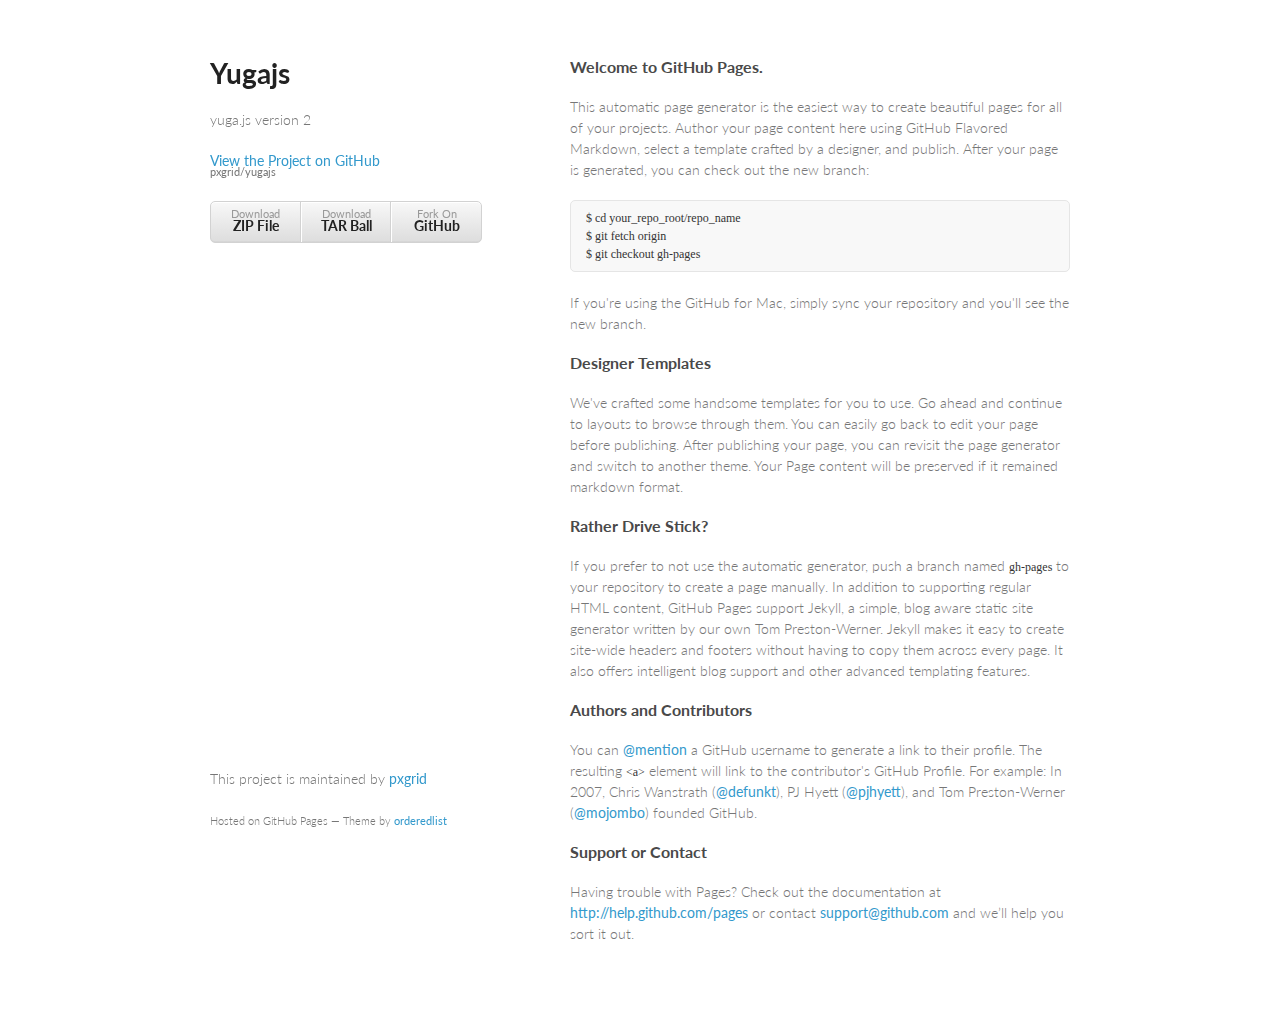
<file: index.html>
<!doctype html>
<html>
  <head>
    <meta charset="utf-8">
    <meta http-equiv="X-UA-Compatible" content="chrome=1">
    <title>Yugajs by pxgrid</title>
    
    <link rel="stylesheet" href="stylesheets/styles.css">
    <link rel="stylesheet" href="stylesheets/pygment_trac.css">
    <meta name="viewport" content="width=device-width, initial-scale=1, user-scalable=no">
    <!--[if lt IE 9]>
    <script src="//html5shiv.googlecode.com/svn/trunk/html5.js"></script>
    <![endif]-->
  </head>
  <body>
    <div class="wrapper">
      <header>
        <h1>Yugajs</h1>
        <p>yuga.js version 2</p>
        <p class="view"><a href="https://github.com/pxgrid/yugajs">View the Project on GitHub <small>pxgrid/yugajs</small></a></p>
        <ul>
          <li><a href="https://github.com/pxgrid/yugajs/zipball/master">Download <strong>ZIP File</strong></a></li>
          <li><a href="https://github.com/pxgrid/yugajs/tarball/master">Download <strong>TAR Ball</strong></a></li>
          <li><a href="https://github.com/pxgrid/yugajs">Fork On <strong>GitHub</strong></a></li>
        </ul>
      </header>
      <section>
        <h3>Welcome to GitHub Pages.</h3>

<p>This automatic page generator is the easiest way to create beautiful pages for all of your projects. Author your page content here using GitHub Flavored Markdown, select a template crafted by a designer, and publish. After your page is generated, you can check out the new branch:</p>

<pre><code>$ cd your_repo_root/repo_name
$ git fetch origin
$ git checkout gh-pages
</code></pre>

<p>If you're using the GitHub for Mac, simply sync your repository and you'll see the new branch.</p>

<h3>Designer Templates</h3>

<p>We've crafted some handsome templates for you to use. Go ahead and continue to layouts to browse through them. You can easily go back to edit your page before publishing. After publishing your page, you can revisit the page generator and switch to another theme. Your Page content will be preserved if it remained markdown format.</p>

<h3>Rather Drive Stick?</h3>

<p>If you prefer to not use the automatic generator, push a branch named <code>gh-pages</code> to your repository to create a page manually. In addition to supporting regular HTML content, GitHub Pages support Jekyll, a simple, blog aware static site generator written by our own Tom Preston-Werner. Jekyll makes it easy to create site-wide headers and footers without having to copy them across every page. It also offers intelligent blog support and other advanced templating features.</p>

<h3>Authors and Contributors</h3>

<p>You can <a href="https://github.com/blog/821" class="user-mention">@mention</a> a GitHub username to generate a link to their profile. The resulting <code>&lt;a&gt;</code> element will link to the contributor's GitHub Profile. For example: In 2007, Chris Wanstrath (<a href="https://github.com/defunkt" class="user-mention">@defunkt</a>), PJ Hyett (<a href="https://github.com/pjhyett" class="user-mention">@pjhyett</a>), and Tom Preston-Werner (<a href="https://github.com/mojombo" class="user-mention">@mojombo</a>) founded GitHub.</p>

<h3>Support or Contact</h3>

<p>Having trouble with Pages? Check out the documentation at <a href="http://help.github.com/pages">http://help.github.com/pages</a> or contact <a href="mailto:support@github.com">support@github.com</a> and we’ll help you sort it out.</p>
      </section>
      <footer>
        <p>This project is maintained by <a href="https://github.com/pxgrid">pxgrid</a></p>
        <p><small>Hosted on GitHub Pages &mdash; Theme by <a href="https://github.com/orderedlist">orderedlist</a></small></p>
      </footer>
    </div>
    <script src="javascripts/scale.fix.js"></script>
    
  </body>
</html>
</file>
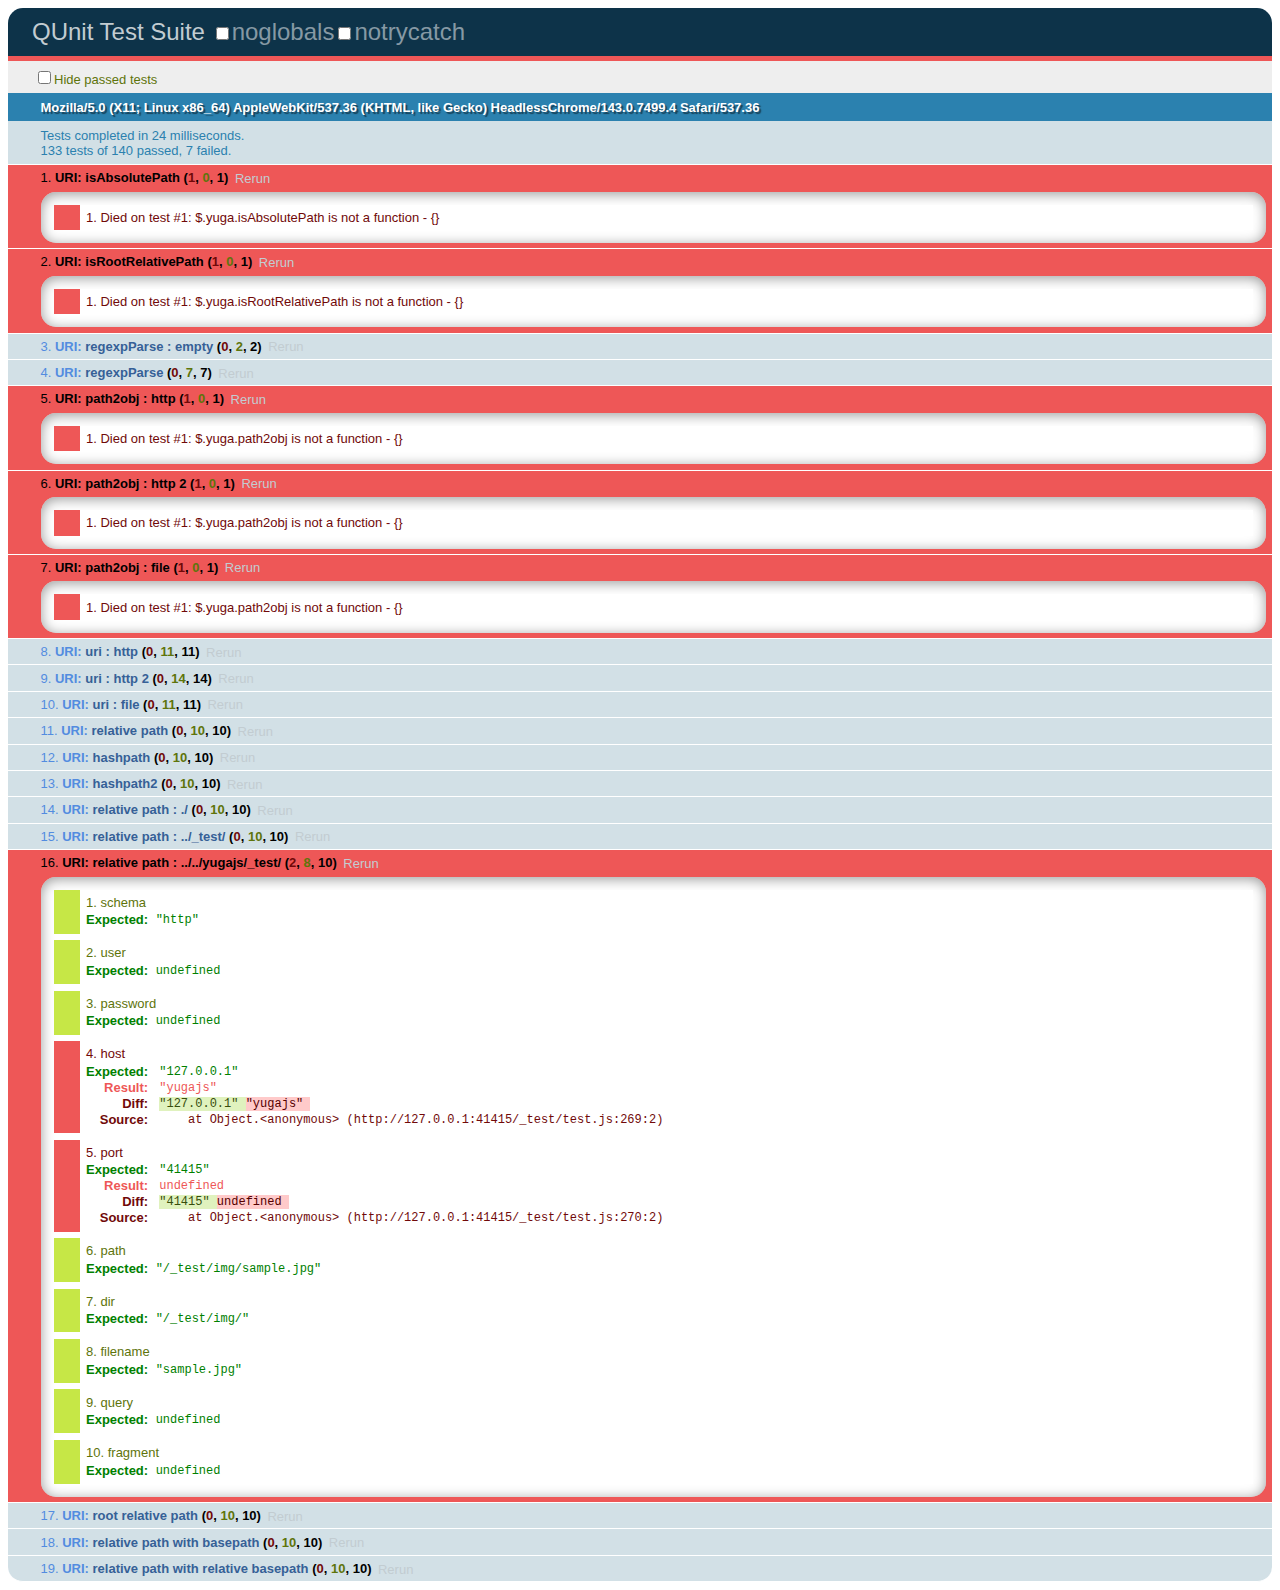
<file: _test/index.html>
<!DOCTYPE html>
<html>
<head>
	<meta charset="UTF-8" />
	<title>QUnit Test Suite</title>
	<link rel="stylesheet" href="qunit/qunit.css" media="screen">
	<script src="qunit/qunit.js"></script>
	<script src="http://ajax.googleapis.com/ajax/libs/jquery/1.7.1/jquery.min.js"></script>
	<script src="../jquery.yuga.js"></script>
	<script src="test.js"></script>
</head>
<body>
	<h1 id="qunit-header">QUnit Test Suite</h1>
	<h2 id="qunit-banner"></h2>
	<div id="qunit-testrunner-toolbar"></div>
	<h2 id="qunit-userAgent"></h2>
	<ol id="qunit-tests"></ol>
	<div id="qunit-fixture">test markup</div>
</body>
</html>
</file>
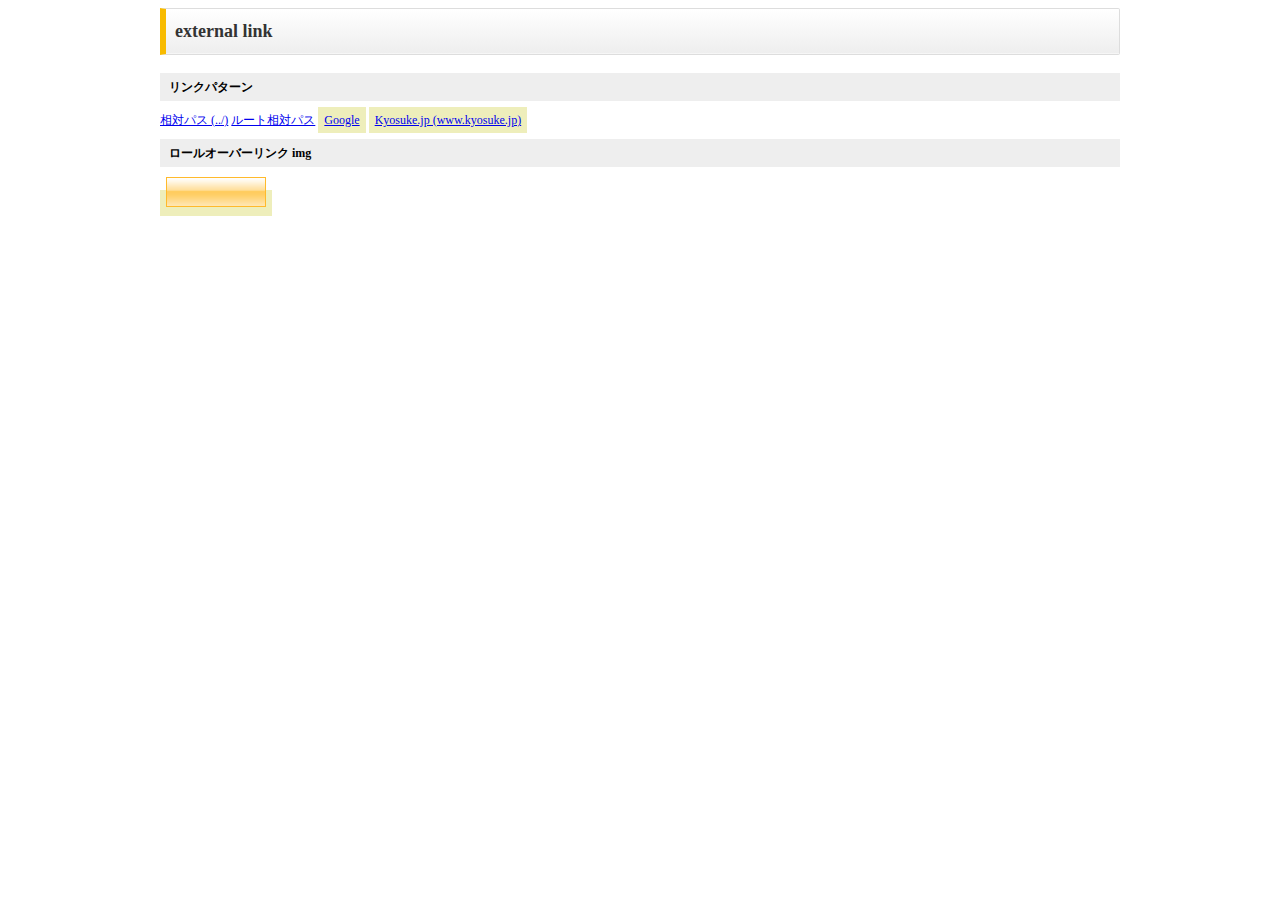
<file: _sample/externallink.html>
<!DOCTYPE html>
<html>
<head>
	<meta charset="utf-8">
	<title>rollover</title>
	<script src="http://ajax.googleapis.com/ajax/libs/jquery/1.7.1/jquery.min.js"></script>
	<script src="../jquery.yuga.js"></script>
	<link rel="stylesheet" href="css/noimg.css">
	<style>
	a.yuga-externalLink {
		background-color: #eeb;
		padding: 0.5em;
	}
	</style>
</head>
<body>
<div class="mod-all">
	<h1 class="mod-h">external link</h1>
	<div id="sample1">
		<h2 class="mod-h2">リンクパターン</h2>
		<a href="../">相対パス (../)</a>
		<a href="/">ルート相対パス</a>
		<a href="http://www.google.co.jp/">Google</a>
		<a href="http://www.kyosuke.jp/">Kyosuke.jp (www.kyosuke.jp)</a>
	<!-- /#sample1 --></div>
	<div id="sample2">
		<h2 class="mod-h2">ロールオーバーリンク img</h2>
		<a href="http://www.google.co.jp/">
			<img src="img/btn.png" width="100" height="30" alt="Google" class="roll">
		</a>
	<!-- /#sample2 --></div>

<!-- /.mod-all --></div>
<script>
$('#sample1 a').yugaExternalLink();
$('#sample2 .roll').yugaRollover();
$('#sample2 a').yugaExternalLink();
</script>
</body>
</html>
</file>
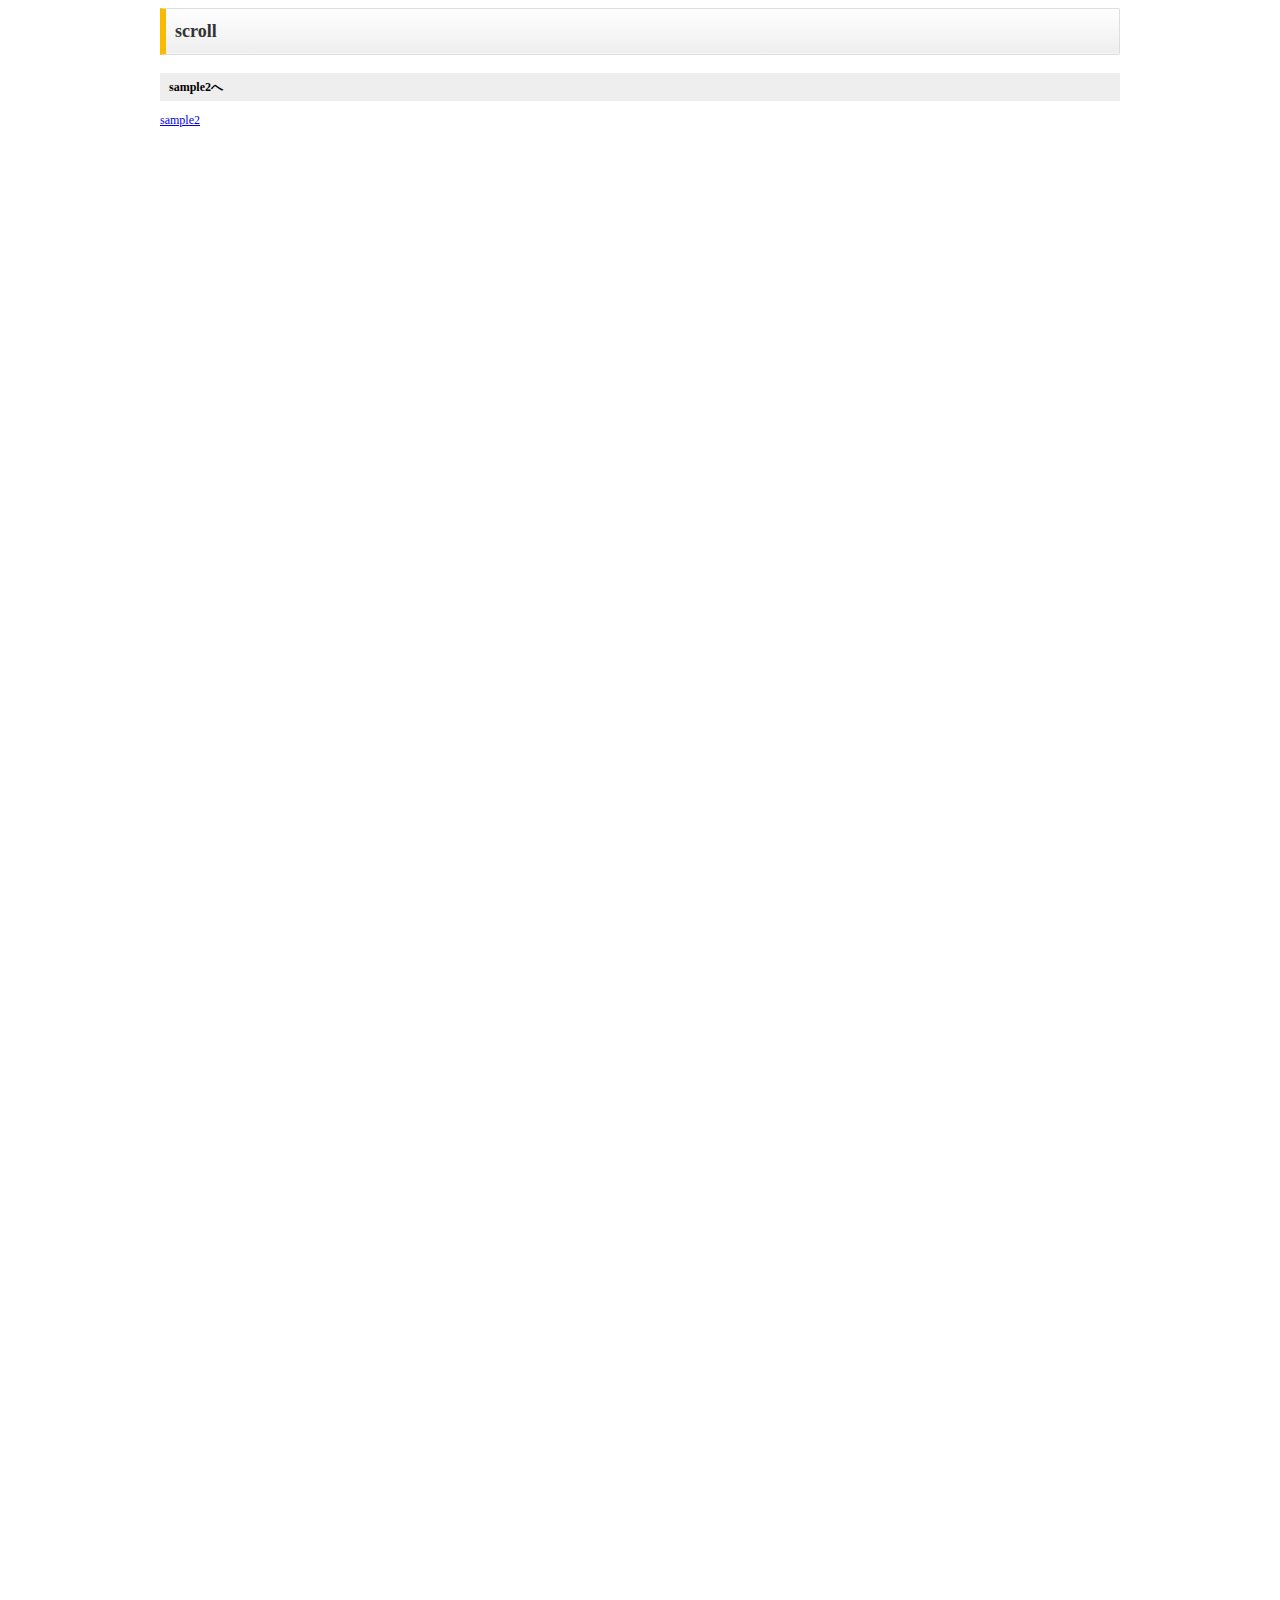
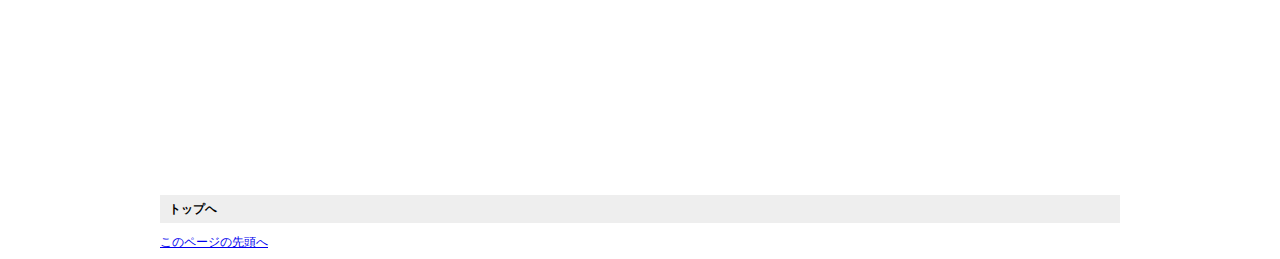
<file: _sample/scroll.html>
<!DOCTYPE html>
<html>
<head>
	<meta charset="utf-8">
	<title>rollover</title>
	<script src="http://ajax.googleapis.com/ajax/libs/jquery/1.7.1/jquery.min.js"></script>
	<script src="../jquery.yuga.js"></script>
	<link rel="stylesheet" href="css/noimg.css">
</head>
<body>
<div class="mod-all" id="top">
	<h1 class="mod-h">scroll</h1>
	<div id="sample1">
		<h2 class="mod-h2">sample2へ</h2>
		<a href="#sample2">sample2</a>
	<!-- /#sample1 --></div>
	<br>
	<br>
	<br>
	<br>
	<br>
	<br>
	<br>
	<br>
	<br>
	<br>
	<br>
	<br>
	<br>
	<br>
	<br>
	<br>
	<br>
	<br>
	<br>
	<br>
	<br>
	<br>
	<br>
	<br>
	<br>
	<br>
	<br>
	<br>
	<br>
	<br>
	<br>
	<br>
	<br>
	<br>
	<br>
	<br>
	<br>
	<br>
	<br>
	<br>
	<br>
	<br>
	<br>
	<br>
	<br>
	<br>
	<br>
	<br>
	<br>
	<br>
	<br>
	<br>
	<br>
	<br>
	<br>
	<br>
	<br>
	<br>
	<br>
	<br>
	<br>
	<br>
	<br>
	<br>
	<br>
	<br>
	<br>
	<br>
	<br>
	<br>
	<br>
	<br>
	<br>
	<br>
	<br>
	<br>
	<br>
	<br>
	<br>
	<br>
	<br>
	<br>
	<br>
	<br>
	<br>
	<br>
	<br>
	<br>
	<br>
	<br>
	<br>
	<br>
	<div id="sample2">
		<h2 class="mod-h2">トップヘ</h2>
		<a href="#top">このページの先頭へ</a>
	<!-- /#sample2 --></div>
	
<!-- /.mod-all --></div>
<script>
$('#sample1 a').yugaScroll();
$('#sample2 a').yugaScroll();

</script>
</body>
</html>
</file>
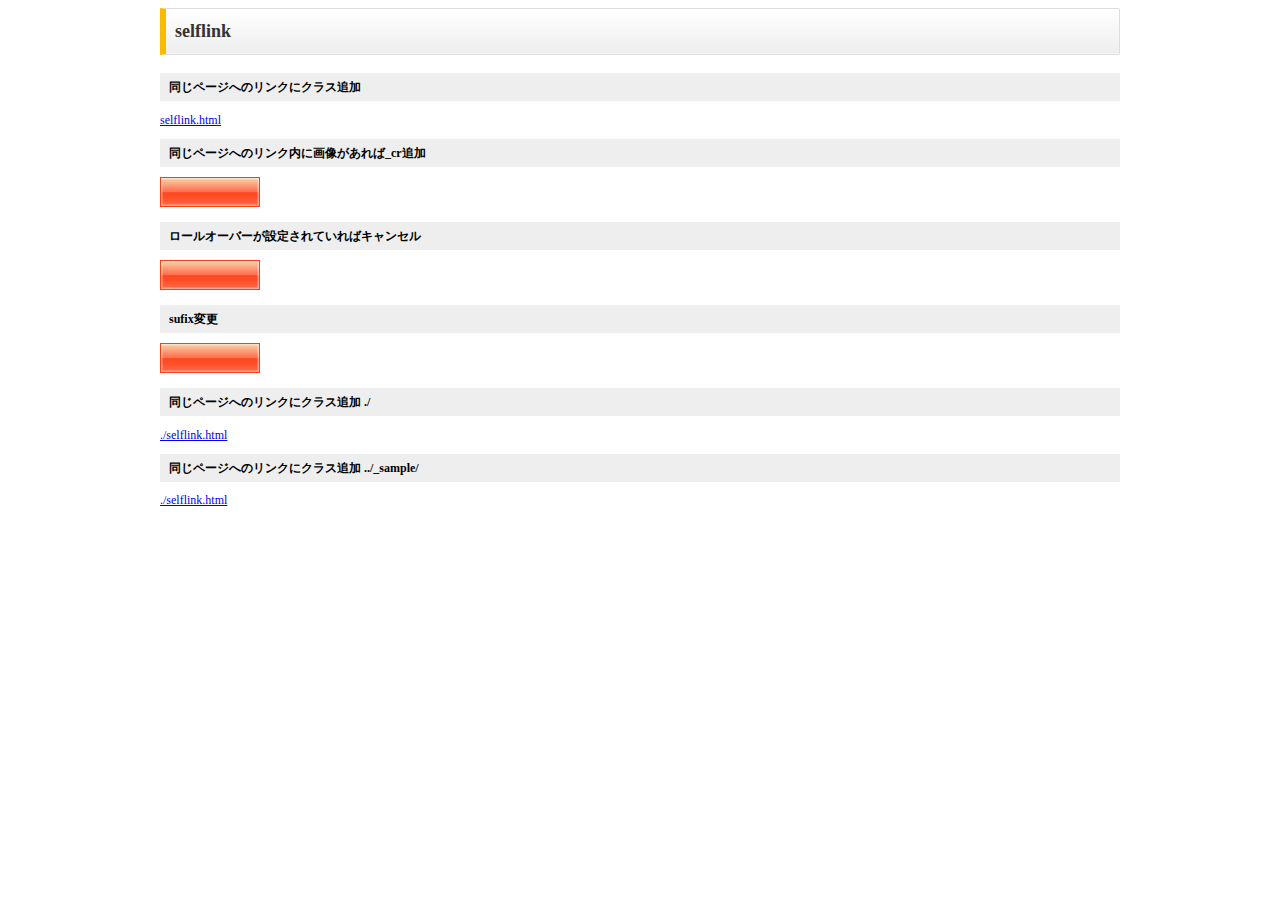
<file: _sample/selflink.html>
<!DOCTYPE html>
<html>
<head>
	<meta charset="utf-8">
	<title>selflink</title>
	<script src="http://ajax.googleapis.com/ajax/libs/jquery/1.7.1/jquery.min.js"></script>
	<script src="../jquery.yuga.js"></script>
	<link rel="stylesheet" href="css/noimg.css">
	<style>
		a.current {
			background-color: #ebb;
			padding: 0.5em;
		}
	</style>
</head>
<body>
<div class="mod-all">
	<h1 class="mod-h">selflink</h1>
	<div id="sample1">
		<h2 class="mod-h2">同じページへのリンクにクラス追加</h2>
		<a href="selflink.html">selflink.html</a>
	<!-- /#sample1 --></div>
	<div id="sample2">
		<h2 class="mod-h2">同じページへのリンク内に画像があれば_cr追加</h2>
		<a href="selflink.html">
			<img src="img/btn.png" width="100" height="30" alt="selflink sample">
		</a>
	<!-- /#sample2 --></div>
	<div id="sample3">
		<h2 class="mod-h2">ロールオーバーが設定されていればキャンセル</h2>
		<a href="selflink.html">
			<img src="img/btn.png" width="100" height="30" alt="selflink sample" class="roll">
		</a>
	<!-- /#sample3 --></div>
	<div id="sample4">
		<h2 class="mod-h2">sufix変更</h2>
		<a href="selflink.html">
			<img src="img/btn.png" width="100" height="30" alt="selflink sample">
		</a>
	<!-- /#sample4 --></div>
	<div id="sample5">
		<h2 class="mod-h2">同じページへのリンクにクラス追加 ./</h2>
		<a href="./selflink.html">./selflink.html</a>
	<!-- /#sample5 --></div>
	<div id="sample6">
		<h2 class="mod-h2">同じページへのリンクにクラス追加 ../_sample/</h2>
		<a href="../_sample/selflink.html">./selflink.html</a>
	<!-- /#sample6 --></div>
<!-- /.mod-all --></div>
<script>
$('#sample1 a').yugaSelflink();
$('#sample2 a').yugaSelflink();
$('#sample3 .roll').yugaRollover();
$('#sample3 a').yugaSelflink();

$('#sample4 a').yugaSelflink({
	suffix: '_on'
});
$('#sample5 a').yugaSelflink();
$('#sample6 a').yugaSelflink();
</script>
</body>
</html>
</file>
<file: stylesheets/styles.css>
@import url(https://fonts.googleapis.com/css?family=Lato:300italic,700italic,300,700);

body {
  padding:50px;
  font:14px/1.5 Lato, "Helvetica Neue", Helvetica, Arial, sans-serif;
  color:#777;
  font-weight:300;
}

h1, h2, h3, h4, h5, h6 {
  color:#222;
  margin:0 0 20px;
}

p, ul, ol, table, pre, dl {
  margin:0 0 20px;
}

h1, h2, h3 {
  line-height:1.1;
}

h1 {
  font-size:28px;
}

h2 {
  color:#393939;
}

h3, h4, h5, h6 {
  color:#494949;
}

a {
  color:#39c;
  font-weight:400;
  text-decoration:none;
}

a small {
  font-size:11px;
  color:#777;
  margin-top:-0.6em;
  display:block;
}

.wrapper {
  width:860px;
  margin:0 auto;
}

blockquote {
  border-left:1px solid #e5e5e5;
  margin:0;
  padding:0 0 0 20px;
  font-style:italic;
}

code, pre {
  font-family:Monaco, Bitstream Vera Sans Mono, Lucida Console, Terminal;
  color:#333;
  font-size:12px;
}

pre {
  padding:8px 15px;
  background: #f8f8f8;  
  border-radius:5px;
  border:1px solid #e5e5e5;
  overflow-x: auto;
}

table {
  width:100%;
  border-collapse:collapse;
}

th, td {
  text-align:left;
  padding:5px 10px;
  border-bottom:1px solid #e5e5e5;
}

dt {
  color:#444;
  font-weight:700;
}

th {
  color:#444;
}

img {
  max-width:100%;
}

header {
  width:270px;
  float:left;
  position:fixed;
}

header ul {
  list-style:none;
  height:40px;
  
  padding:0;
  
  background: #eee;
  background: -moz-linear-gradient(top, #f8f8f8 0%, #dddddd 100%);
  background: -webkit-gradient(linear, left top, left bottom, color-stop(0%,#f8f8f8), color-stop(100%,#dddddd));
  background: -webkit-linear-gradient(top, #f8f8f8 0%,#dddddd 100%);
  background: -o-linear-gradient(top, #f8f8f8 0%,#dddddd 100%);
  background: -ms-linear-gradient(top, #f8f8f8 0%,#dddddd 100%);
  background: linear-gradient(top, #f8f8f8 0%,#dddddd 100%);
  
  border-radius:5px;
  border:1px solid #d2d2d2;
  box-shadow:inset #fff 0 1px 0, inset rgba(0,0,0,0.03) 0 -1px 0;
  width:270px;
}

header li {
  width:89px;
  float:left;
  border-right:1px solid #d2d2d2;
  height:40px;
}

header ul a {
  line-height:1;
  font-size:11px;
  color:#999;
  display:block;
  text-align:center;
  padding-top:6px;
  height:40px;
}

strong {
  color:#222;
  font-weight:700;
}

header ul li + li {
  width:88px;
  border-left:1px solid #fff;
}

header ul li + li + li {
  border-right:none;
  width:89px;
}

header ul a strong {
  font-size:14px;
  display:block;
  color:#222;
}

section {
  width:500px;
  float:right;
  padding-bottom:50px;
}

small {
  font-size:11px;
}

hr {
  border:0;
  background:#e5e5e5;
  height:1px;
  margin:0 0 20px;
}

footer {
  width:270px;
  float:left;
  position:fixed;
  bottom:50px;
}

@media print, screen and (max-width: 960px) {
  
  div.wrapper {
    width:auto;
    margin:0;
  }
  
  header, section, footer {
    float:none;
    position:static;
    width:auto;
  }
  
  header {
    padding-right:320px;
  }
  
  section {
    border:1px solid #e5e5e5;
    border-width:1px 0;
    padding:20px 0;
    margin:0 0 20px;
  }
  
  header a small {
    display:inline;
  }
  
  header ul {
    position:absolute;
    right:50px;
    top:52px;
  }
}

@media print, screen and (max-width: 720px) {
  body {
    word-wrap:break-word;
  }
  
  header {
    padding:0;
  }
  
  header ul, header p.view {
    position:static;
  }
  
  pre, code {
    word-wrap:normal;
  }
}

@media print, screen and (max-width: 480px) {
  body {
    padding:15px;
  }
  
  header ul {
    display:none;
  }
}

@media print {
  body {
    padding:0.4in;
    font-size:12pt;
    color:#444;
  }
}
</file>
<file: stylesheets/pygment_trac.css>
.highlight  { background: #ffffff; }
.highlight .c { color: #999988; font-style: italic } /* Comment */
.highlight .err { color: #a61717; background-color: #e3d2d2 } /* Error */
.highlight .k { font-weight: bold } /* Keyword */
.highlight .o { font-weight: bold } /* Operator */
.highlight .cm { color: #999988; font-style: italic } /* Comment.Multiline */
.highlight .cp { color: #999999; font-weight: bold } /* Comment.Preproc */
.highlight .c1 { color: #999988; font-style: italic } /* Comment.Single */
.highlight .cs { color: #999999; font-weight: bold; font-style: italic } /* Comment.Special */
.highlight .gd { color: #000000; background-color: #ffdddd } /* Generic.Deleted */
.highlight .gd .x { color: #000000; background-color: #ffaaaa } /* Generic.Deleted.Specific */
.highlight .ge { font-style: italic } /* Generic.Emph */
.highlight .gr { color: #aa0000 } /* Generic.Error */
.highlight .gh { color: #999999 } /* Generic.Heading */
.highlight .gi { color: #000000; background-color: #ddffdd } /* Generic.Inserted */
.highlight .gi .x { color: #000000; background-color: #aaffaa } /* Generic.Inserted.Specific */
.highlight .go { color: #888888 } /* Generic.Output */
.highlight .gp { color: #555555 } /* Generic.Prompt */
.highlight .gs { font-weight: bold } /* Generic.Strong */
.highlight .gu { color: #800080; font-weight: bold; } /* Generic.Subheading */
.highlight .gt { color: #aa0000 } /* Generic.Traceback */
.highlight .kc { font-weight: bold } /* Keyword.Constant */
.highlight .kd { font-weight: bold } /* Keyword.Declaration */
.highlight .kn { font-weight: bold } /* Keyword.Namespace */
.highlight .kp { font-weight: bold } /* Keyword.Pseudo */
.highlight .kr { font-weight: bold } /* Keyword.Reserved */
.highlight .kt { color: #445588; font-weight: bold } /* Keyword.Type */
.highlight .m { color: #009999 } /* Literal.Number */
.highlight .s { color: #d14 } /* Literal.String */
.highlight .na { color: #008080 } /* Name.Attribute */
.highlight .nb { color: #0086B3 } /* Name.Builtin */
.highlight .nc { color: #445588; font-weight: bold } /* Name.Class */
.highlight .no { color: #008080 } /* Name.Constant */
.highlight .ni { color: #800080 } /* Name.Entity */
.highlight .ne { color: #990000; font-weight: bold } /* Name.Exception */
.highlight .nf { color: #990000; font-weight: bold } /* Name.Function */
.highlight .nn { color: #555555 } /* Name.Namespace */
.highlight .nt { color: #000080 } /* Name.Tag */
.highlight .nv { color: #008080 } /* Name.Variable */
.highlight .ow { font-weight: bold } /* Operator.Word */
.highlight .w { color: #bbbbbb } /* Text.Whitespace */
.highlight .mf { color: #009999 } /* Literal.Number.Float */
.highlight .mh { color: #009999 } /* Literal.Number.Hex */
.highlight .mi { color: #009999 } /* Literal.Number.Integer */
.highlight .mo { color: #009999 } /* Literal.Number.Oct */
.highlight .sb { color: #d14 } /* Literal.String.Backtick */
.highlight .sc { color: #d14 } /* Literal.String.Char */
.highlight .sd { color: #d14 } /* Literal.String.Doc */
.highlight .s2 { color: #d14 } /* Literal.String.Double */
.highlight .se { color: #d14 } /* Literal.String.Escape */
.highlight .sh { color: #d14 } /* Literal.String.Heredoc */
.highlight .si { color: #d14 } /* Literal.String.Interpol */
.highlight .sx { color: #d14 } /* Literal.String.Other */
.highlight .sr { color: #009926 } /* Literal.String.Regex */
.highlight .s1 { color: #d14 } /* Literal.String.Single */
.highlight .ss { color: #990073 } /* Literal.String.Symbol */
.highlight .bp { color: #999999 } /* Name.Builtin.Pseudo */
.highlight .vc { color: #008080 } /* Name.Variable.Class */
.highlight .vg { color: #008080 } /* Name.Variable.Global */
.highlight .vi { color: #008080 } /* Name.Variable.Instance */
.highlight .il { color: #009999 } /* Literal.Number.Integer.Long */

.type-csharp .highlight .k { color: #0000FF }
.type-csharp .highlight .kt { color: #0000FF }
.type-csharp .highlight .nf { color: #000000; font-weight: normal }
.type-csharp .highlight .nc { color: #2B91AF }
.type-csharp .highlight .nn { color: #000000 }
.type-csharp .highlight .s { color: #A31515 }
.type-csharp .highlight .sc { color: #A31515 }
</file>
<file: _sample/css/noimg.css>
.mod-all{
	max-width: 960px;
	min-width: 320px;
	margin: 0 auto;
	line-height: 1.5;
	font-size: 12px;
}

/**
 * h
 */

.mod-h {
	font-size: 150%;
	padding: 9px;
	border: 1px solid #ddd;
	border-left: 6px solid #f8bb00;
	margin: 0 0 1em;
	border-top-right-radius: 2px;
	border-bottom-right-radius: 2px;
	background-color: #f7f7f7;
	background-image: -webkit-gradient(
		linear,
		left bottom,
		left top,
		color-stop(0, rgb(255,255,255)),
		color-stop(0.02, rgb(238,238,238)),
		color-stop(1, rgb(255,255,255))
	);
	background-image: -moz-linear-gradient(
	    center bottom,
	    rgb(238,238,238) 0%,
	    rgb(255,255,255) 100%
	);
	text-overflow: ellipsis;
	white-space: nowrap;
	overflow: hidden;
	color: #333;
}
	.mod-h .sub{
		font-size: 50%;
		color: #aaa;
		font-weight: normal;
		font-family: Verdana, sans-serif;
	}

.mod-h2{
	border-top: #f8f8f8;
	background: #eee;
	border-bottom: #e7e7e7;
	font-size: 100%;
	padding: 5px 9px;
}

/**
 * box
 */

.mod-box {
	position: relative;
	padding: 1em;
	margin: 0 auto;
	min-width: 200px;
	background-color: #ffe;
	border:1px solid #eee;
	-webkit-box-shadow: 0 1px 2px rgba(0, 0, 0, 0.1), inset 0 0 50px rgba(0, 0, 0, 0.04);
	-moz-box-shadow: 0 1px 2px rgba(0, 0, 0, 0.1), inset 0 0 50px rgba(0, 0, 0, 0.04);
	box-shadow: 0 1px 2px rgba(0, 0, 0, 0.1), inset 0 0 50px rgba(0, 0, 0, 0.04);
}
	.mod-box:before,
	.mod-box:after {
		position: absolute;
		width: 200px;
		height: 10px;
		content: ' ';
		bottom: 12px;
		background: transparent;
		-webkit-box-shadow: 0 6px 12px rgba(0, 0, 0, 0.3);
		-moz-box-shadow: 0 6px 12px rgba(0, 0, 0, 0.3);
		box-shadow: 0 6px 12px rgba(0, 0, 0, 0.3);
		z-index: -1;
	}
	.mod-box:before {
		left: 12px;
		-webkit-transform: skew(-5deg) rotate(-5deg);
		-moz-transform: skew(-5deg) rotate(-5deg);
		-ms-transform: skew(-5deg) rotate(-5deg);
		-o-transform: skew(-5deg) rotate(-5deg);
		transform: skew(-5deg) rotate(-5deg);
	}
	.mod-box:after {
		right: 12px;
		-webkit-transform: skew(5deg) rotate(5deg);
		-moz-transform: skew(5deg) rotate(5deg);
		-ms-transform: skew(5deg) rotate(5deg);
		-o-transform: skew(5deg) rotate(5deg);
		transform: skew(5deg) rotate(5deg);
	}
</file>
<file: _test/qunit/qunit.css>
/**
 * QUnit v1.3.0pre - A JavaScript Unit Testing Framework
 *
 * http://docs.jquery.com/QUnit
 *
 * Copyright (c) 2011 John Resig, Jörn Zaefferer
 * Dual licensed under the MIT (MIT-LICENSE.txt)
 * or GPL (GPL-LICENSE.txt) licenses.
 */

/** Font Family and Sizes */

#qunit-tests, #qunit-header, #qunit-banner, #qunit-testrunner-toolbar, #qunit-userAgent, #qunit-testresult {
	font-family: "Helvetica Neue Light", "HelveticaNeue-Light", "Helvetica Neue", Calibri, Helvetica, Arial, sans-serif;
}

#qunit-testrunner-toolbar, #qunit-userAgent, #qunit-testresult, #qunit-tests li { font-size: small; }
#qunit-tests { font-size: smaller; }


/** Resets */

#qunit-tests, #qunit-tests ol, #qunit-header, #qunit-banner, #qunit-userAgent, #qunit-testresult {
	margin: 0;
	padding: 0;
}


/** Header */

#qunit-header {
	padding: 0.5em 0 0.5em 1em;

	color: #8699a4;
	background-color: #0d3349;

	font-size: 1.5em;
	line-height: 1em;
	font-weight: normal;

	border-radius: 15px 15px 0 0;
	-moz-border-radius: 15px 15px 0 0;
	-webkit-border-top-right-radius: 15px;
	-webkit-border-top-left-radius: 15px;
}

#qunit-header a {
	text-decoration: none;
	color: #c2ccd1;
}

#qunit-header a:hover,
#qunit-header a:focus {
	color: #fff;
}

#qunit-banner {
	height: 5px;
}

#qunit-testrunner-toolbar {
	padding: 0.5em 0 0.5em 2em;
	color: #5E740B;
	background-color: #eee;
}

#qunit-userAgent {
	padding: 0.5em 0 0.5em 2.5em;
	background-color: #2b81af;
	color: #fff;
	text-shadow: rgba(0, 0, 0, 0.5) 2px 2px 1px;
}


/** Tests: Pass/Fail */

#qunit-tests {
	list-style-position: inside;
}

#qunit-tests li {
	padding: 0.4em 0.5em 0.4em 2.5em;
	border-bottom: 1px solid #fff;
	list-style-position: inside;
}

#qunit-tests.hidepass li.pass, #qunit-tests.hidepass li.running  {
	display: none;
}

#qunit-tests li strong {
	cursor: pointer;
}

#qunit-tests li a {
	padding: 0.5em;
	color: #c2ccd1;
	text-decoration: none;
}
#qunit-tests li a:hover,
#qunit-tests li a:focus {
	color: #000;
}

#qunit-tests ol {
	margin-top: 0.5em;
	padding: 0.5em;

	background-color: #fff;

	border-radius: 15px;
	-moz-border-radius: 15px;
	-webkit-border-radius: 15px;

	box-shadow: inset 0px 2px 13px #999;
	-moz-box-shadow: inset 0px 2px 13px #999;
	-webkit-box-shadow: inset 0px 2px 13px #999;
}

#qunit-tests table {
	border-collapse: collapse;
	margin-top: .2em;
}

#qunit-tests th {
	text-align: right;
	vertical-align: top;
	padding: 0 .5em 0 0;
}

#qunit-tests td {
	vertical-align: top;
}

#qunit-tests pre {
	margin: 0;
	white-space: pre-wrap;
	word-wrap: break-word;
}

#qunit-tests del {
	background-color: #e0f2be;
	color: #374e0c;
	text-decoration: none;
}

#qunit-tests ins {
	background-color: #ffcaca;
	color: #500;
	text-decoration: none;
}

/*** Test Counts */

#qunit-tests b.counts                       { color: black; }
#qunit-tests b.passed                       { color: #5E740B; }
#qunit-tests b.failed                       { color: #710909; }

#qunit-tests li li {
	margin: 0.5em;
	padding: 0.4em 0.5em 0.4em 0.5em;
	background-color: #fff;
	border-bottom: none;
	list-style-position: inside;
}

/*** Passing Styles */

#qunit-tests li li.pass {
	color: #5E740B;
	background-color: #fff;
	border-left: 26px solid #C6E746;
}

#qunit-tests .pass                          { color: #528CE0; background-color: #D2E0E6; }
#qunit-tests .pass .test-name               { color: #366097; }

#qunit-tests .pass .test-actual,
#qunit-tests .pass .test-expected           { color: #999999; }

#qunit-banner.qunit-pass                    { background-color: #C6E746; }

/*** Failing Styles */

#qunit-tests li li.fail {
	color: #710909;
	background-color: #fff;
	border-left: 26px solid #EE5757;
	white-space: pre;
}

#qunit-tests > li:last-child {
	border-radius: 0 0 15px 15px;
	-moz-border-radius: 0 0 15px 15px;
	-webkit-border-bottom-right-radius: 15px;
	-webkit-border-bottom-left-radius: 15px;
}

#qunit-tests .fail                          { color: #000000; background-color: #EE5757; }
#qunit-tests .fail .test-name,
#qunit-tests .fail .module-name             { color: #000000; }

#qunit-tests .fail .test-actual             { color: #EE5757; }
#qunit-tests .fail .test-expected           { color: green;   }

#qunit-banner.qunit-fail                    { background-color: #EE5757; }


/** Result */

#qunit-testresult {
	padding: 0.5em 0.5em 0.5em 2.5em;

	color: #2b81af;
	background-color: #D2E0E6;

	border-bottom: 1px solid white;
}

/** Fixture */

#qunit-fixture {
	position: absolute;
	top: -10000px;
	left: -10000px;
}
</file>
